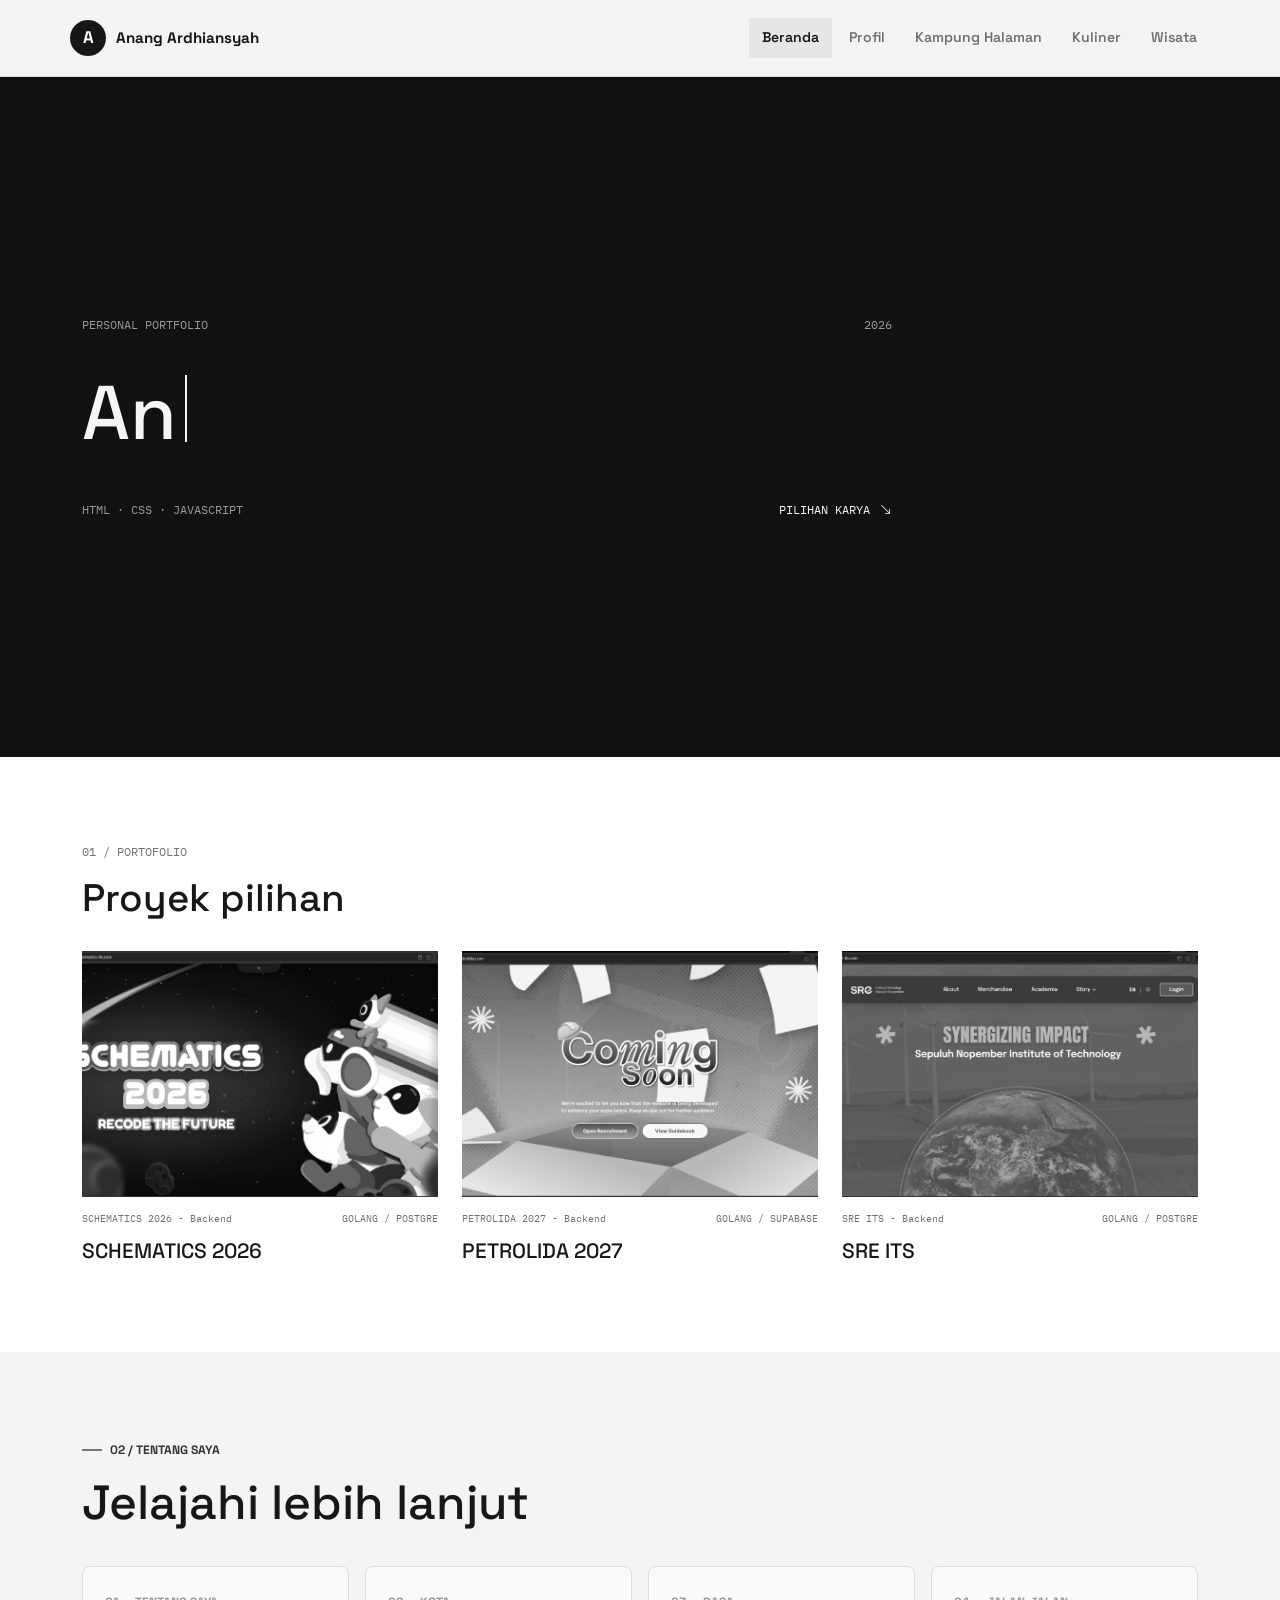
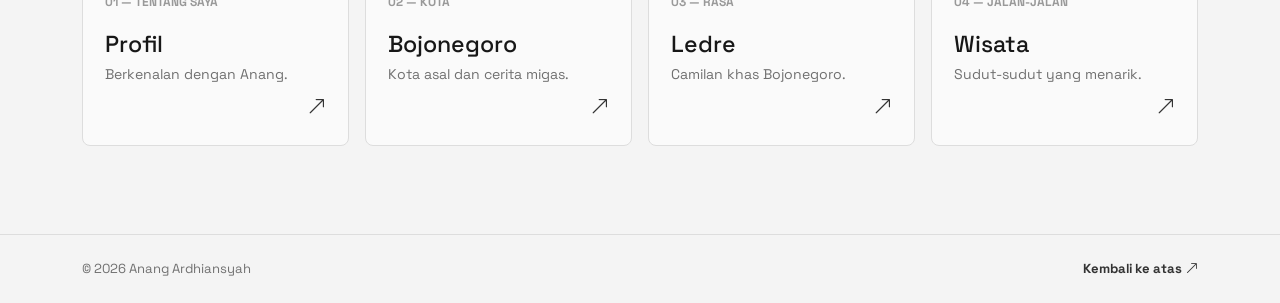
<file: index.html>
<!doctype html>
<html lang="id">
  <head>
    <meta charset="utf-8" />
    <meta name="viewport" content="width=device-width, initial-scale=1" />
    <meta http-equiv="refresh" content="0; url=/quiz1/" />
    <title>Anang Ardhiansyah</title>
  </head>
  <body>
    <p>Membuka <a href="/quiz1/">website Anang Ardhiansyah</a>...</p>
  </body>
</html>
</file>
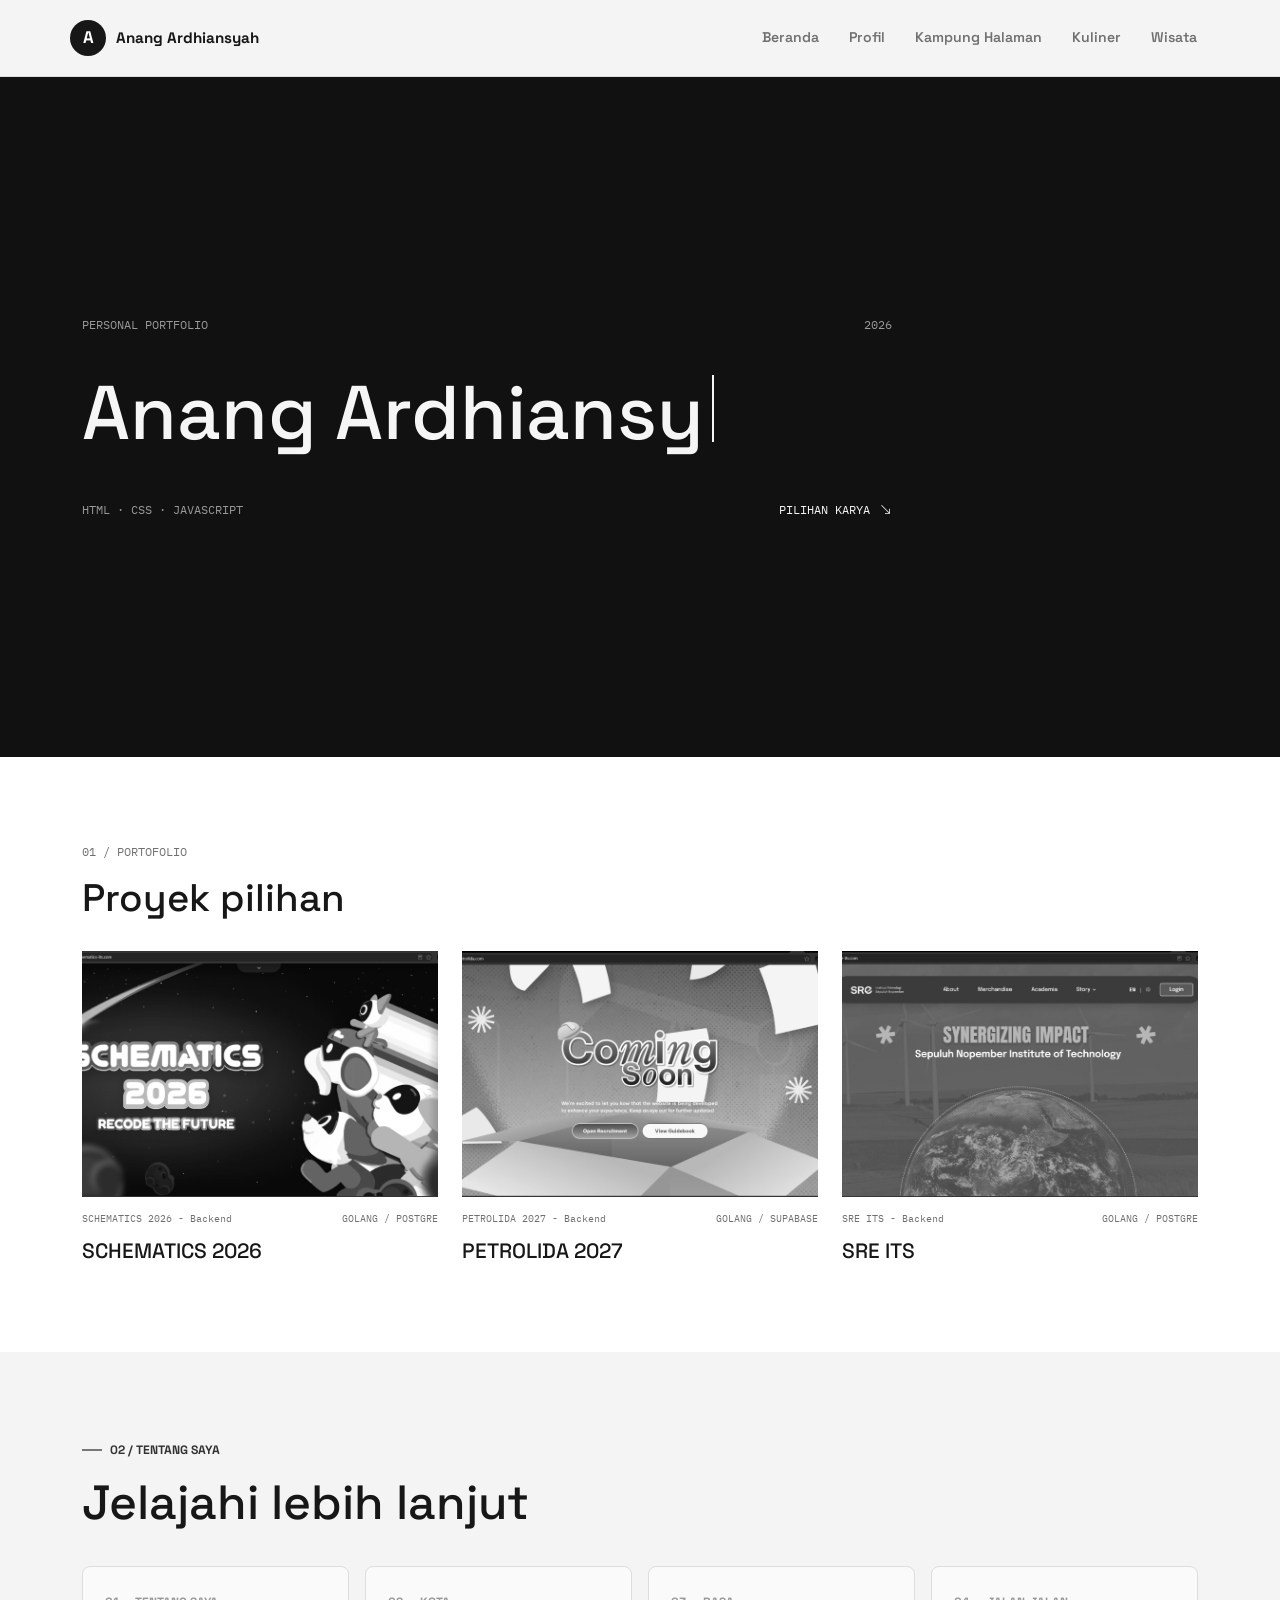
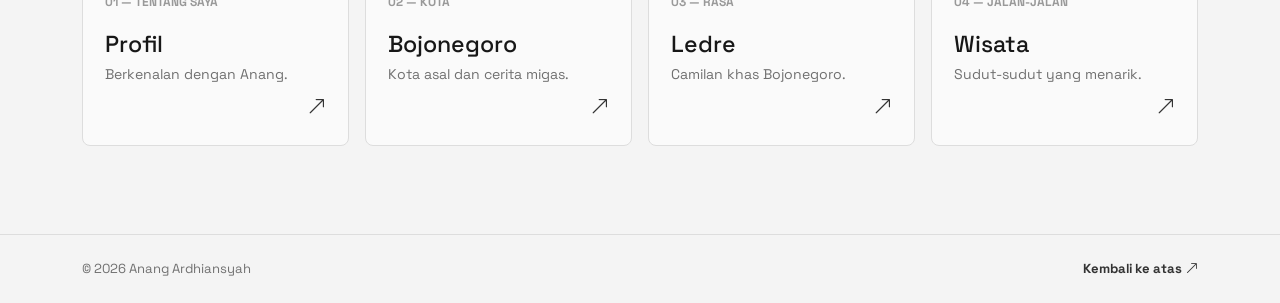
<file: quiz1/index.html>
<!doctype html>
<html lang="id">
  <head>
    <meta charset="utf-8" />
    <meta name="viewport" content="width=device-width, initial-scale=1" />
    <meta name="description" content="Website personal Anang Ardhiansyah tentang profil, Bojonegoro, kuliner, dan tempat wisata." />
    <title>Anang Ardhiansyah | Beranda</title>
    <link rel="preconnect" href="https://fonts.googleapis.com" />
    <link rel="preconnect" href="https://fonts.gstatic.com" crossorigin />
    <link href="https://cdn.jsdelivr.net/npm/bootstrap@5.3.3/dist/css/bootstrap.min.css" rel="stylesheet" />
    <link href="https://cdn.jsdelivr.net/npm/bootstrap-icons@1.11.3/font/bootstrap-icons.min.css" rel="stylesheet" />
    <link href="/quiz1/assets/site.css" rel="stylesheet" />
  </head>
  <body>
    <header class="site-header">
      <nav class="navbar navbar-expand-md container nav-wrap" aria-label="Navigasi utama">
        <a class="brand" href="/quiz1/"><span class="brand-mark">A</span><span>Anang Ardhiansyah</span></a>
        <button class="navbar-toggler" type="button" data-bs-toggle="collapse" data-bs-target="#mainNav" aria-controls="mainNav" aria-expanded="false" aria-label="Buka navigasi"><i class="bi bi-list fs-3"></i></button>
        <div class="collapse navbar-collapse justify-content-end" id="mainNav">
          <div class="navbar-nav">
            <a class="nav-link" href="/quiz1/">Beranda</a>
            <a class="nav-link" href="/quiz1/profile/">Profil</a>
            <a class="nav-link" href="/quiz1/hometown/">Kampung Halaman</a>
            <a class="nav-link" href="/quiz1/food/">Kuliner</a>
            <a class="nav-link" href="/quiz1/tourist/">Wisata</a>
          </div>
        </div>
      </nav>
    </header>

    <main>
      <section class="home-hero">
        <div class="container home-copy">
          <div class="hero-kicker"><span>PERSONAL PORTFOLIO</span><span>2026</span></div>
          <h1 class="type-heading"><span id="typed-name" aria-label="Anang Ardhiansyah"></span><span class="typing-cursor" aria-hidden="true"></span></h1>
          <div class="hero-bottom">
            <span>HTML · CSS · JAVASCRIPT</span>
            <a class="hero-link" href="#portfolio">PILIHAN KARYA <i class="bi bi-arrow-down-right"></i></a>
          </div>
        </div>
      </section>

      <section class="portfolio-section" id="portfolio">
        <div class="container">
          <div class="portfolio-heading">
            <div>
              <span class="section-index">01 / PORTOFOLIO</span>
              <h2>Proyek pilihan</h2>
            </div>
          </div>
          <div class="row g-4">
            <div class="col-md-4">
              <a class="project-item" href="https://schematics-its.com" target="_blank" rel="noopener noreferrer">
                <div class="project-visual"><img src="./assets/img/schematics.png" alt="SCHEMATICS 2026" /></div>
                <div class="project-meta"><span>SCHEMATICS 2026 - Backend</span><span>GOLANG / POSTGRE</span></div>
                <h3>SCHEMATICS 2026</h3>
              </a>
            </div>
            <div class="col-md-4">
              <a class="project-item" href="https://petrolida.com" target="_blank" rel="noopener noreferrer">
                <div class="project-visual"><img src="./assets/img/petrolida.png" alt="PETROLIDA 2027" /></div>
                <div class="project-meta"><span>PETROLIDA 2027 - Backend</span><span>GOLANG / SUPABASE</span></div>
                <h3>PETROLIDA 2027</h3>
              </a>
            </div>
            <div class="col-md-4">
              <a class="project-item" href="https://https://sre-its.com/" target="_blank" rel="noopener noreferrer">
                <div class="project-visual"><img src="./assets/img/sre.png" alt="SRE ITS" /></div>
                <div class="project-meta"><span>SRE ITS - Backend</span><span>GOLANG / POSTGRE</span></div>
                <h3>SRE ITS</h3>
              </a>
            </div>
          </div>
        </div>
      </section>

      <section class="intro-band">
        <div class="container">
          <div class="section-heading">
            <span class="eyebrow">02 / TENTANG SAYA</span>
            <h2>Jelajahi lebih lanjut</h2>
          </div>
          <div class="row g-3">
            <div class="col-12 col-sm-6 col-lg">
              <a class="page-link-card" href="/quiz1/profile/"
                ><div>
                  <span class="number">01 — TENTANG SAYA</span>
                  <h3>Profil</h3>
                  <p>Berkenalan dengan Anang.</p>
                </div>
                <i class="bi bi-arrow-up-right arrow"></i
              ></a>
            </div>
            <div class="col-12 col-sm-6 col-lg">
              <a class="page-link-card" href="/quiz1/hometown/"
                ><div>
                  <span class="number">02 — KOTA</span>
                  <h3>Bojonegoro</h3>
                  <p>Kota asal dan cerita migas.</p>
                </div>
                <i class="bi bi-arrow-up-right arrow"></i
              ></a>
            </div>
            <div class="col-12 col-sm-6 col-lg">
              <a class="page-link-card" href="/quiz1/food/"
                ><div>
                  <span class="number">03 — RASA</span>
                  <h3>Ledre</h3>
                  <p>Camilan khas Bojonegoro.</p>
                </div>
                <i class="bi bi-arrow-up-right arrow"></i
              ></a>
            </div>
            <div class="col-12 col-sm-6 col-lg">
              <a class="page-link-card" href="/quiz1/tourist/"
                ><div>
                  <span class="number">04 — JALAN-JALAN</span>
                  <h3>Wisata</h3>
                  <p>Sudut-sudut yang menarik.</p>
                </div>
                <i class="bi bi-arrow-up-right arrow"></i
              ></a>
            </div>
          </div>
        </div>
      </section>
    </main>

    <footer class="site-footer">
      <div class="container d-flex justify-content-between gap-3 flex-wrap">
        <span>© <span data-current-year></span> Anang Ardhiansyah</span><a href="/quiz1/">Kembali ke atas <i class="bi bi-arrow-up-right"></i></a>
      </div>
    </footer>
    <script src="https://cdn.jsdelivr.net/npm/bootstrap@5.3.3/dist/js/bootstrap.bundle.min.js"></script>
    <script src="/quiz1/assets/site.js"></script>
  </body>
</html>
</file>
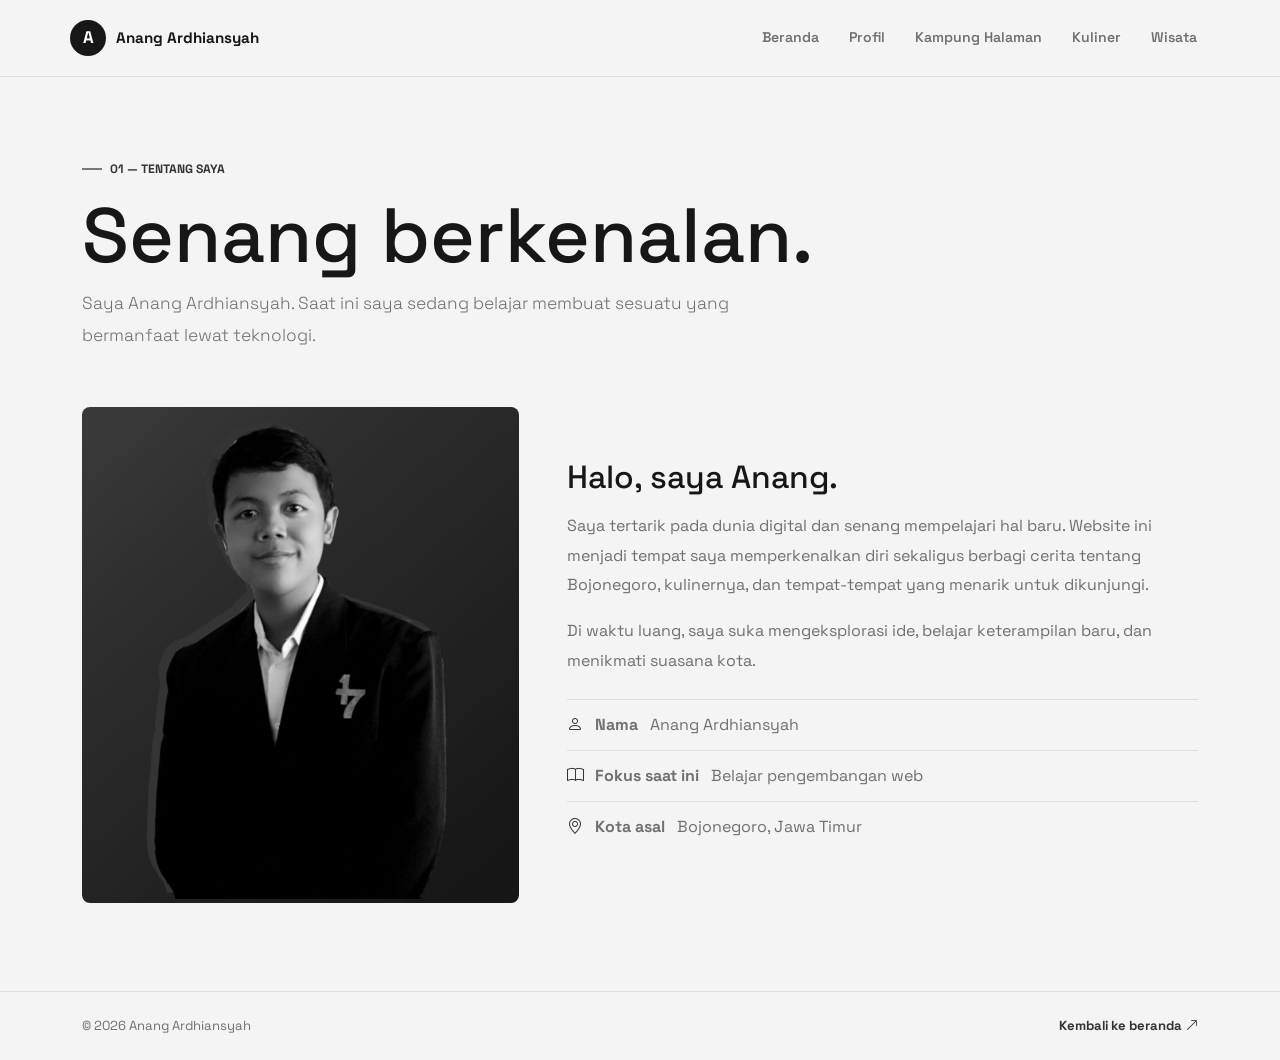
<file: quiz1/profile/index.html>
<!doctype html>
<html lang="id">
  <head>
    <meta charset="utf-8" />
    <meta name="viewport" content="width=device-width, initial-scale=1" />
    <meta name="description" content="Profil Anang Ardhiansyah." />
    <title>Profil | Anang Ardhiansyah</title>
    <link rel="preconnect" href="https://fonts.googleapis.com" />
    <link rel="preconnect" href="https://fonts.gstatic.com" crossorigin />
    <link href="https://cdn.jsdelivr.net/npm/bootstrap@5.3.3/dist/css/bootstrap.min.css" rel="stylesheet" />
    <link href="https://cdn.jsdelivr.net/npm/bootstrap-icons@1.11.3/font/bootstrap-icons.min.css" rel="stylesheet" />
    <link href="/quiz1/assets/site.css" rel="stylesheet" />
  </head>
  <body>
    <header class="site-header">
      <nav class="navbar navbar-expand-md container nav-wrap" aria-label="Navigasi utama">
        <a class="brand" href="/quiz1/"><span class="brand-mark">A</span><span>Anang Ardhiansyah</span></a>
        <button class="navbar-toggler" type="button" data-bs-toggle="collapse" data-bs-target="#mainNav" aria-controls="mainNav" aria-expanded="false" aria-label="Buka navigasi"><i class="bi bi-list fs-3"></i></button>
        <div class="collapse navbar-collapse justify-content-end" id="mainNav">
          <div class="navbar-nav">
            <a class="nav-link" href="/quiz1/">Beranda</a><a class="nav-link" href="/quiz1/profile/">Profil</a><a class="nav-link" href="/quiz1/hometown/">Kampung Halaman</a><a class="nav-link" href="/quiz1/food/">Kuliner</a
            ><a class="nav-link" href="/quiz1/tourist/">Wisata</a>
          </div>
        </div>
      </nav>
    </header>
    <main>
      <section class="content-hero">
        <div class="container">
          <span class="eyebrow">01 — Tentang saya</span>
          <h1>Senang berkenalan.</h1>
          <p class="lead">Saya Anang Ardhiansyah. Saat ini saya sedang belajar membuat sesuatu yang bermanfaat lewat teknologi.</p>
        </div>
      </section>
      <section class="content-section">
        <div class="container">
          <div class="row align-items-center g-5">
            <div class="col-md-5">
              <div class="photo-panel">
                <img src="../assets/img/anang.png" alt="foto profil" />
              </div>
            </div>
            <div class="col-md-7">
              <div class="copy-block">
                <h2>Halo, saya Anang.</h2>
                <p>
                  Saya tertarik pada dunia digital dan senang mempelajari hal baru. Website ini menjadi tempat saya memperkenalkan diri sekaligus berbagi cerita tentang Bojonegoro, kulinernya, dan tempat-tempat yang menarik untuk
                  dikunjungi.
                </p>
                <p>Di waktu luang, saya suka mengeksplorasi ide, belajar keterampilan baru, dan menikmati suasana kota.</p>
                <ul class="fact-list">
                  <li>
                    <i class="bi bi-person"></i><span><strong>Nama</strong> &nbsp; Anang Ardhiansyah</span>
                  </li>
                  <li>
                    <i class="bi bi-book"></i><span><strong>Fokus saat ini</strong> &nbsp; Belajar pengembangan web</span>
                  </li>
                  <li>
                    <i class="bi bi-geo-alt"></i><span><strong>Kota asal</strong> &nbsp; Bojonegoro, Jawa Timur</span>
                  </li>
                </ul>
              </div>
            </div>
          </div>
        </div>
      </section>
    </main>
    <footer class="site-footer">
      <div class="container d-flex justify-content-between gap-3 flex-wrap">
        <span>© <span data-current-year></span> Anang Ardhiansyah</span><a href="/quiz1/">Kembali ke beranda <i class="bi bi-arrow-up-right"></i></a>
      </div>
    </footer>
    <script src="https://cdn.jsdelivr.net/npm/bootstrap@5.3.3/dist/js/bootstrap.bundle.min.js"></script>
    <script src="/quiz1/assets/site.js"></script>
  </body>
</html>
</file>
<file: quiz1/assets/site.css>
@import url("https://fonts.googleapis.com/css2?family=IBM+Plex+Mono:wght@400;500;600&family=Space+Grotesk:wght@400;500;600;700&display=swap");

:root {
  --ink: #171717;
  --muted: #707070;
  --green: #333333;
  --green-dark: #171717;
  --lime: #f4f4f4;
  --orange: #777777;
  --paper: #f4f4f4;
  --line: #dddddd;
  --white: #fff;
}

* {
  box-sizing: border-box;
}

body {
  margin: 0;
  background: var(--paper);
  color: var(--ink);
  font-family: "Space Grotesk", sans-serif;
  -webkit-font-smoothing: antialiased;
}

a {
  color: inherit;
}

.site-header {
  position: sticky;
  z-index: 10;
  top: 0;
  background: rgba(244, 244, 244, 0.96);
  border-bottom: 1px solid var(--line);
  backdrop-filter: blur(12px);
}

.nav-wrap {
  min-height: 76px;
}

.brand {
  display: inline-flex;
  align-items: center;
  gap: 10px;
  color: var(--ink);
  font-size: 0.95rem;
  font-weight: 700;
  text-decoration: none;
}

.brand-mark {
  display: grid;
  width: 36px;
  height: 36px;
  place-items: center;
  border-radius: 50%;
  background: #171717;
  color: white;
  font-family: "Space Grotesk", sans-serif;
  font-size: 1.05rem;
}

.navbar-nav {
  gap: 4px;
}

.navbar-nav .nav-link {
  padding: 9px 13px !important;
  border-radius: 2px;
  color: var(--muted);
  font-size: 0.88rem;
  font-weight: 600;
  transition:
    color 0.2s ease,
    background 0.2s ease;
}

.navbar-nav .nav-link:hover,
.navbar-nav .nav-link.active {
  background: #e6e6e6;
  color: var(--green-dark);
}

.navbar-toggler {
  border: 0;
  box-shadow: none !important;
}

.eyebrow {
  display: inline-flex;
  align-items: center;
  gap: 8px;
  color: var(--green);
  font-size: 0.76rem;
  font-weight: 700;
  letter-spacing: 0;
  text-transform: uppercase;
}

.eyebrow::before {
  width: 20px;
  height: 2px;
  background: var(--orange);
  content: "";
}

h1,
h2,
h3,
.serif {
  font-family: "Space Grotesk", sans-serif;
}

.home-hero {
  position: relative;
  display: flex;
  min-height: min(680px, calc(100vh - 76px));
  align-items: center;
  overflow: hidden;
  background: #111111;
  color: #f5f5f5;
}

.home-hero::before {
  display: none;
}

.home-copy {
  position: relative;
  z-index: 1;
  padding-top: 70px;
  padding-bottom: 70px;
}

.home-copy {
  width: 100%;
}

.hero-kicker,
.hero-bottom,
.project-meta,
.section-index,
.portfolio-note {
  font-family: "IBM Plex Mono", monospace;
  font-size: 0.72rem;
  letter-spacing: 0;
}

.hero-kicker,
.hero-bottom {
  display: flex;
  align-items: center;
  justify-content: space-between;
}

.hero-kicker {
  max-width: 810px;
  color: #999999;
}

.type-heading {
  min-height: 1.1em;
  margin: 38px 0 46px;
  font-size: 76px;
  font-weight: 500;
  letter-spacing: 0;
  line-height: 1.1;
}

.typing-cursor {
  display: inline-block;
  height: 0.88em;
  margin-left: 8px;
  border-right: 2px solid currentColor;
  vertical-align: -0.04em;
  animation: cursor-blink 0.85s steps(2, start) infinite;
}

@keyframes cursor-blink {
  to {
    visibility: hidden;
  }
}

.hero-bottom {
  max-width: 810px;
  color: #999999;
}

.hero-link {
  display: inline-flex;
  align-items: center;
  gap: 10px;
  color: #f5f5f5;
  text-decoration: none;
}
.hero-link:hover {
  color: #aaaaaa;
}

.button-lime {
  display: inline-flex;
  align-items: center;
  gap: 10px;
  margin-top: 17px;
  padding: 13px 18px;
  border-radius: 2px;
  background: var(--lime);
  color: var(--ink);
  font-size: 0.9rem;
  font-weight: 700;
  text-decoration: none;
  transition:
    transform 0.2s ease,
    background 0.2s ease;
}

.button-lime:hover {
  transform: translateY(-2px);
  background: white;
  color: var(--ink);
}

.intro-band {
  padding: 82px 0 88px;
}

.portfolio-section {
  padding: 82px 0 88px;
  background: #ffffff;
}

.portfolio-heading {
  display: flex;
  align-items: end;
  justify-content: space-between;
  gap: 24px;
  margin-bottom: 30px;
}

.section-index {
  color: var(--muted);
}

.portfolio-heading h2 {
  margin: 12px 0 0;
  font-size: 2.4rem;
  font-weight: 500;
}

.portfolio-note {
  padding-bottom: 5px;
  color: var(--muted);
  text-align: right;
}

.project-item h3 {
  margin: 13px 0 0;
  font-size: 1.3rem;
  font-weight: 500;
}

.project-item {
  display: block;
  color: inherit;
  text-decoration: none;
}

.project-visual {
  position: relative;
  overflow: hidden;
  aspect-ratio: 1.45;
  background: #e4e4e4;
}

.project-visual img {
  display: block;
  width: 100%;
  height: 100%;
  object-fit: cover;
  filter: grayscale(1);
  transition: transform 0.5s ease;
}

.project-item:hover .project-visual img {
  transform: scale(1.04);
}

.project-meta {
  display: flex;
  justify-content: space-between;
  margin-top: 14px;
  color: var(--muted);
  font-size: 0.65rem;
}

.section-heading {
  max-width: 610px;
  margin-bottom: 34px;
}

.section-heading h2 {
  margin: 15px 0 10px;
  font-size: clamp(2rem, 4vw, 3rem);
}

.section-heading p {
  margin: 0;
  color: var(--muted);
  line-height: 1.8;
}

.page-link-card {
  display: flex;
  min-height: 180px;
  flex-direction: column;
  justify-content: space-between;
  padding: 22px;
  border: 1px solid var(--line);
  border-radius: 8px;
  background: rgba(255, 255, 255, 0.62);
  text-decoration: none;
  transition:
    transform 0.2s ease,
    border-color 0.2s ease,
    background 0.2s ease;
}

.page-link-card:hover {
  transform: translateY(-4px);
  border-color: #aaaaaa;
  background: white;
}

.page-link-card .number {
  color: #999999;
  font-size: 0.75rem;
  font-weight: 700;
  letter-spacing: 0;
}

.page-link-card h3 {
  margin: 18px 0 5px;
  font-size: 1.45rem;
}

.page-link-card p {
  margin: 0;
  color: var(--muted);
  font-size: 0.88rem;
}

.page-link-card .arrow {
  align-self: flex-end;
  color: var(--green);
  font-size: 1.2rem;
}

.content-hero {
  padding: 76px 0 56px;
}

.content-hero h1 {
  max-width: 790px;
  margin: 18px 0 14px;
  font-size: clamp(2.8rem, 6vw, 5rem);
  line-height: 1.02;
}

.content-hero .lead {
  max-width: 650px;
  margin: 0;
  color: var(--muted);
  font-size: 1.08rem;
  line-height: 1.8;
}

.content-section {
  padding: 0 0 88px;
}

.photo-panel {
  overflow: hidden;
  min-height: 380px;
  border-radius: 8px;
}

.photo-panel img {
  display: block;
  width: 100%;
  height: 100%;
  min-height: inherit;
  object-fit: cover;
  filter: grayscale(1);
}

.photo-credit {
  margin: 10px 0 0;
  color: var(--muted);
  font-size: 0.75rem;
}

.photo-credit a {
  color: var(--ink);
}

.copy-block {
  padding: 14px 0;
}

.copy-block h2 {
  margin: 0 0 15px;
  font-size: 2rem;
}

.copy-block p {
  color: var(--muted);
  line-height: 1.85;
}

.fact-list {
  margin: 24px 0 0;
  padding: 0;
  list-style: none;
}

.fact-list li {
  display: flex;
  gap: 12px;
  padding: 13px 0;
  border-top: 1px solid var(--line);
  color: var(--muted);
}

.fact-list i {
  color: var(--green);
}

.note-strip {
  margin-top: 20px;
  padding: 17px 20px;
  border-left: 3px solid var(--orange);
  background: #ebebeb;
  color: var(--ink);
  line-height: 1.7;
}

.place-row {
  display: grid;
  grid-template-columns: 54px 1fr;
  gap: 16px;
  padding: 20px 0;
  border-top: 1px solid var(--line);
}

.place-number {
  color: var(--green);
  font-family: "IBM Plex Mono", monospace;
  font-size: 1.35rem;
}

.place-row h3 {
  margin: 0 0 6px;
  font-size: 1.2rem;
}

.place-row p {
  margin: 0;
  color: var(--muted);
  line-height: 1.7;
}

.site-footer {
  padding: 24px 0;
  border-top: 1px solid var(--line);
  color: var(--muted);
  font-size: 0.82rem;
}

.site-footer a {
  color: var(--green);
  font-weight: 700;
  text-decoration: none;
}

.site-footer a:hover {
  color: #777777;
}

@media (max-width: 767.98px) {
  .nav-wrap {
    min-height: 66px;
  }
  .navbar-collapse {
    padding: 10px 0 16px;
  }
  .navbar-nav .nav-link {
    padding-left: 0 !important;
  }
  .home-hero {
    min-height: 500px;
  }
  .home-copy {
    padding-top: 60px;
    padding-bottom: 80px;
  }
  .type-heading {
    margin: 38px 0 46px;
    font-size: 42px;
    overflow-wrap: anywhere;
  }
  .intro-band {
    padding: 62px 0;
  }
  .portfolio-section {
    padding: 62px 0;
  }
  .portfolio-heading {
    align-items: start;
    flex-direction: column;
  }
  .portfolio-note {
    text-align: left;
  }
  .page-link-card {
    min-height: 155px;
  }
  .content-hero {
    padding: 58px 0 36px;
  }
  .photo-panel {
    min-height: 280px;
  }
}

@media (min-width: 768px) and (max-width: 991.98px) {
  .type-heading {
    font-size: 60px;
  }
}

@media (prefers-reduced-motion: reduce) {
  *,
  *::before,
  *::after {
    scroll-behavior: auto !important;
    transition-duration: 0.01ms !important;
  }
}
</file>
